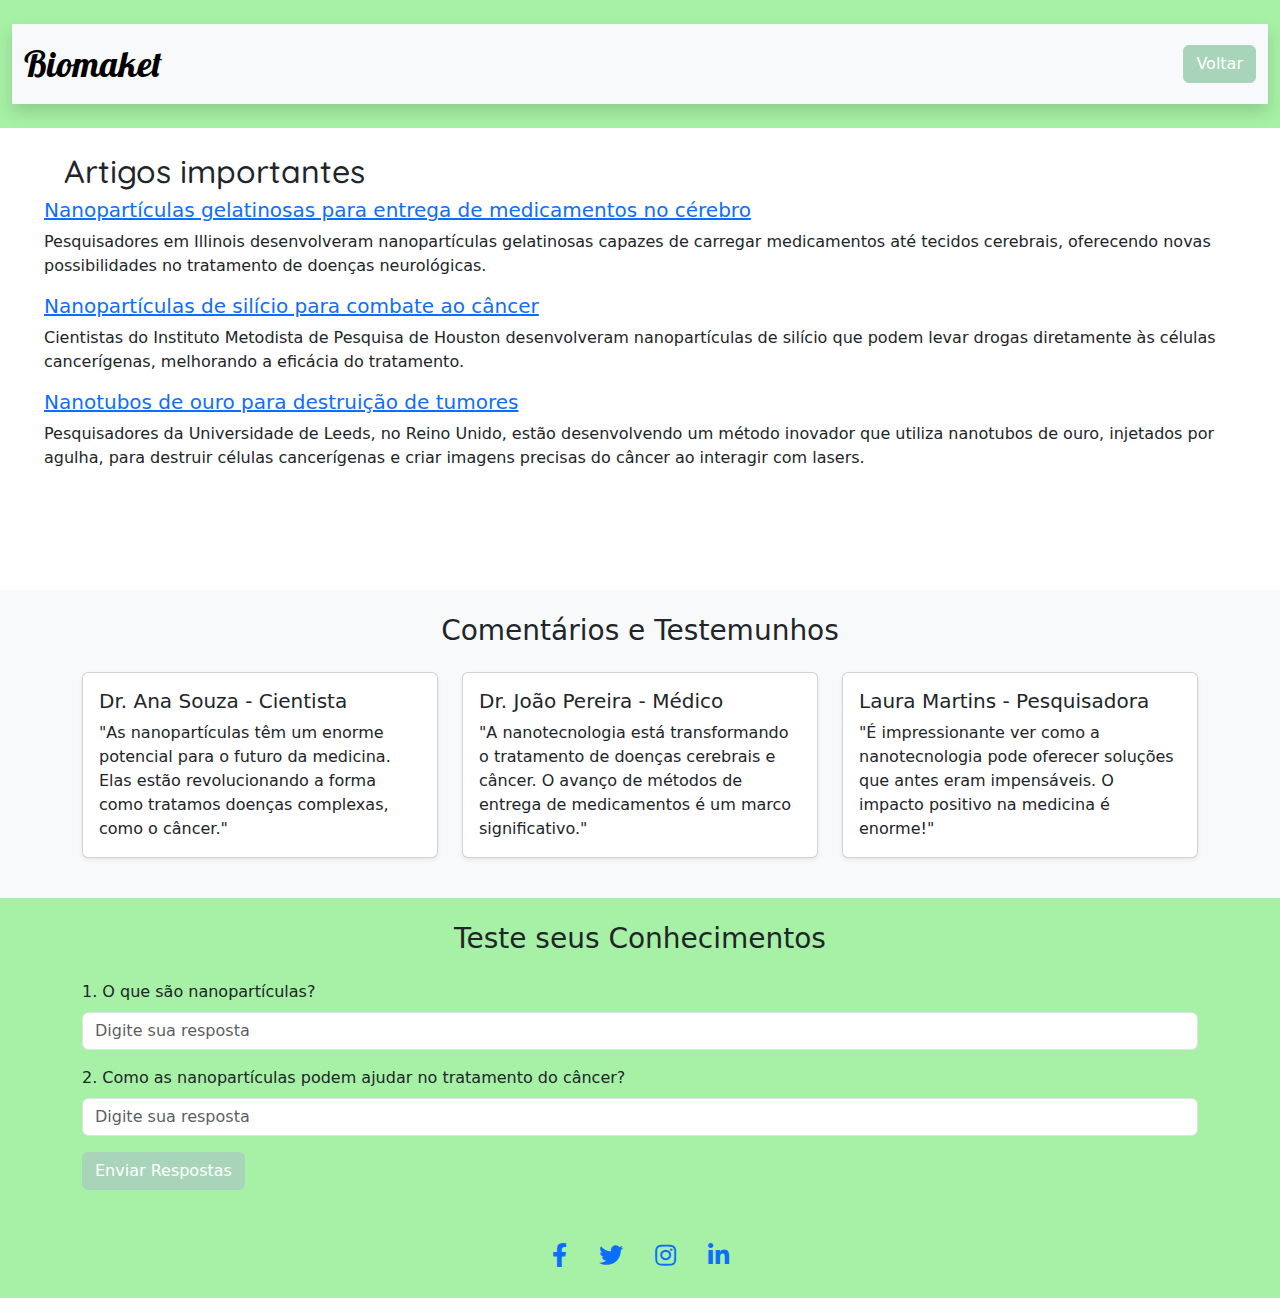
<file: html/artigos.html>
<!DOCTYPE html>
<html lang="pt-br">

<head>
    <meta charset="UTF-8">
    <meta http-equiv="X-UA-Compatible" content="IE=edge">
    <meta name="viewport" content="width=device-width, initial-scale=1.0">
    <link href="https://cdn.jsdelivr.net/npm/bootstrap@5.3.3/dist/css/bootstrap.min.css" rel="stylesheet"
        integrity="sha384-QWTKZyjpPEjISv5WaRU9OFeRpok6YctnYmDr5pNlyT2bRjXh0JMhjY6hW+ALEwIH" crossorigin="anonymous">
    <link href="https://cdnjs.cloudflare.com/ajax/libs/font-awesome/5.15.3/css/all.min.css" rel="stylesheet">
    <link href="https://fonts.googleapis.com/css2?family=Lobster&display=swap" rel="stylesheet">
    <link href="https://fonts.googleapis.com/css2?family=Quicksand&display=swap" rel="stylesheet">
    <link href="../css/css.css" rel="stylesheet" type="text/css">
    <title>Biomaket</title>
</head>

<body>
    <!-- Primeira Seção: Cabeçalho -->
    <div class="container-fluid bg-pastel-light-green py-4">
        <nav class="navbar navbar-expand-lg navbar-light bg-light shadow">
            <div class="container-fluid">
                <a class="navbar-brand" href="#">Biomaket</a>
                <button class="navbar-toggler" type="button" data-bs-toggle="collapse"
                    data-bs-target="#navbarSupportedContent" aria-controls="navbarSupportedContent" aria-expanded="false"
                    aria-label="Toggle navigation">
                    <span class="navbar-toggler-icon"></span>
                </button>
                <div class="collapse navbar-collapse" id="navbarSupportedContent">
                    <ul class="navbar-nav me-auto mb-2 mb-lg-0"></ul>
                    <div class="d-flex">
                        <a href="/html/explorar.html" class="btn btn-primary">Voltar</a>
                    </div>
                </div>
            </div>
        </nav>
    </div>

    <!-- Seção principal unificada -->
    <div class="container-fluid">
        <div class="content-container mb-5 p-4">
            <div class="mb-5">
                <h1 class="fs-2 text-start ms-2">Artigos importantes</h1>
                <ul class="list-unstyled ms-2">
                    <li>
                        <h5><a href="https://www.understandingnano.com/gelatin-nanoparticles-brain-drug-delivery.html" target="_blank">Nanopartículas gelatinosas para entrega de medicamentos no cérebro</a></h5>
                        <p>Pesquisadores em Illinois desenvolveram nanopartículas gelatinosas capazes de carregar medicamentos até tecidos cerebrais, oferecendo novas possibilidades no tratamento de doenças neurológicas.</p>
                    </li>
                    <li>
                        <h5><a href="https://www.understandingnano.com/drug-delivery-nanoporous-silicon-polymer.html" target="_blank">Nanopartículas de silício para combate ao câncer</a></h5>
                        <p>Cientistas do Instituto Metodista de Pesquisa de Houston desenvolveram nanopartículas de silício que podem levar drogas diretamente às células cancerígenas, melhorando a eficácia do tratamento.</p>
                    </li>
                    <li>
                        <h5><a href="https://www.tecmundo.com.br/ciencia/75139-pesquisadores-britanicos-usam-nanotubos-ouro-destruir-tumores.htm" target="_blank">Nanotubos de ouro para destruição de tumores</a></h5>
                        <p>Pesquisadores da Universidade de Leeds, no Reino Unido, estão desenvolvendo um método inovador que utiliza nanotubos de ouro, injetados por agulha, para destruir células cancerígenas e criar imagens precisas do câncer ao interagir com lasers.</p>
                    </li>
                </ul>
            </div>
        </div>
    </div>

    <!-- Seção de Comentários ou Testemunhos -->
    <div class="container-fluid bg-light py-4">
        <h2 class="fs-3 text-center mb-4">Comentários e Testemunhos</h2>
        <div class="container">
            <div class="row">
                <div class="col-md-4 mb-3">
                    <div class="card shadow-sm">
                        <div class="card-body">
                            <h5 class="card-title">Dr. Ana Souza - Cientista</h5>
                            <p class="card-text">"As nanopartículas têm um enorme potencial para o futuro da medicina. Elas estão revolucionando a forma como tratamos doenças complexas, como o câncer."</p>
                        </div>
                    </div>
                </div>
                <div class="col-md-4 mb-3">
                    <div class="card shadow-sm">
                        <div class="card-body">
                            <h5 class="card-title">Dr. João Pereira - Médico</h5>
                            <p class="card-text">"A nanotecnologia está transformando o tratamento de doenças cerebrais e câncer. O avanço de métodos de entrega de medicamentos é um marco significativo."</p>
                        </div>
                    </div>
                </div>
                <div class="col-md-4 mb-3">
                    <div class="card shadow-sm">
                        <div class="card-body">
                            <h5 class="card-title">Laura Martins - Pesquisadora</h5>
                            <p class="card-text">"É impressionante ver como a nanotecnologia pode oferecer soluções que antes eram impensáveis. O impacto positivo na medicina é enorme!"</p>
                        </div>
                    </div>
                </div>
            </div>
        </div>
    </div>

    <!-- Seção de Interatividade -->
    <div class="container-fluid bg-pastel-light-green py-4">
        <h2 class="fs-3 text-center mb-4">Teste seus Conhecimentos</h2>
        <div class="container">
            <form id="quiz-form">
                <div class="mb-3">
                    <label for="question1" class="form-label">1. O que são nanopartículas?</label>
                    <input type="text" class="form-control" id="question1" placeholder="Digite sua resposta">
                </div>
                <div class="mb-3">
                    <label for="question2" class="form-label">2. Como as nanopartículas podem ajudar no tratamento do câncer?</label>
                    <input type="text" class="form-control" id="question2" placeholder="Digite sua resposta">
                </div>
                <button type="submit" class="btn btn-primary">Enviar Respostas</button>
            </form>
            <!-- Mensagem de sucesso que ficará oculta inicialmente -->
            <div id="success-message" class="d-none mt-3 alert alert-success">
                Mensagem enviada com sucesso!
            </div>
        </div>
    </div>

    <!-- Último container com redes sociais -->
    <div class="container-fluid bg-pastel-light-green py-4 text-center">
        <div class="social-links d-flex justify-content-center">
            <a href="https://facebook.com" target="_blank" title="Facebook" class="mx-3">
                <i class="fab fa-facebook-f"></i>
            </a>
            <a href="https://twitter.com" target="_blank" title="Twitter" class="mx-3">
                <i class="fab fa-twitter"></i>
            </a>
            <a href="https://www.instagram.com/luaninha.fsm/" target="_blank" title="Instagram" class="mx-3">
                <i class="fab fa-instagram"></i>
            </a>
            <a href="https://www.linkedin.com/in/luana-morais-26458a308/" target="_blank" title="LinkedIn" class="mx-3">
                <i class="fab fa-linkedin-in"></i>
            </a>
        </div>
    </div>

    <!-- Inclusão do arquivo JavaScript -->
    <script src="/js/js.js"></script>
</body>
</html>
</file>
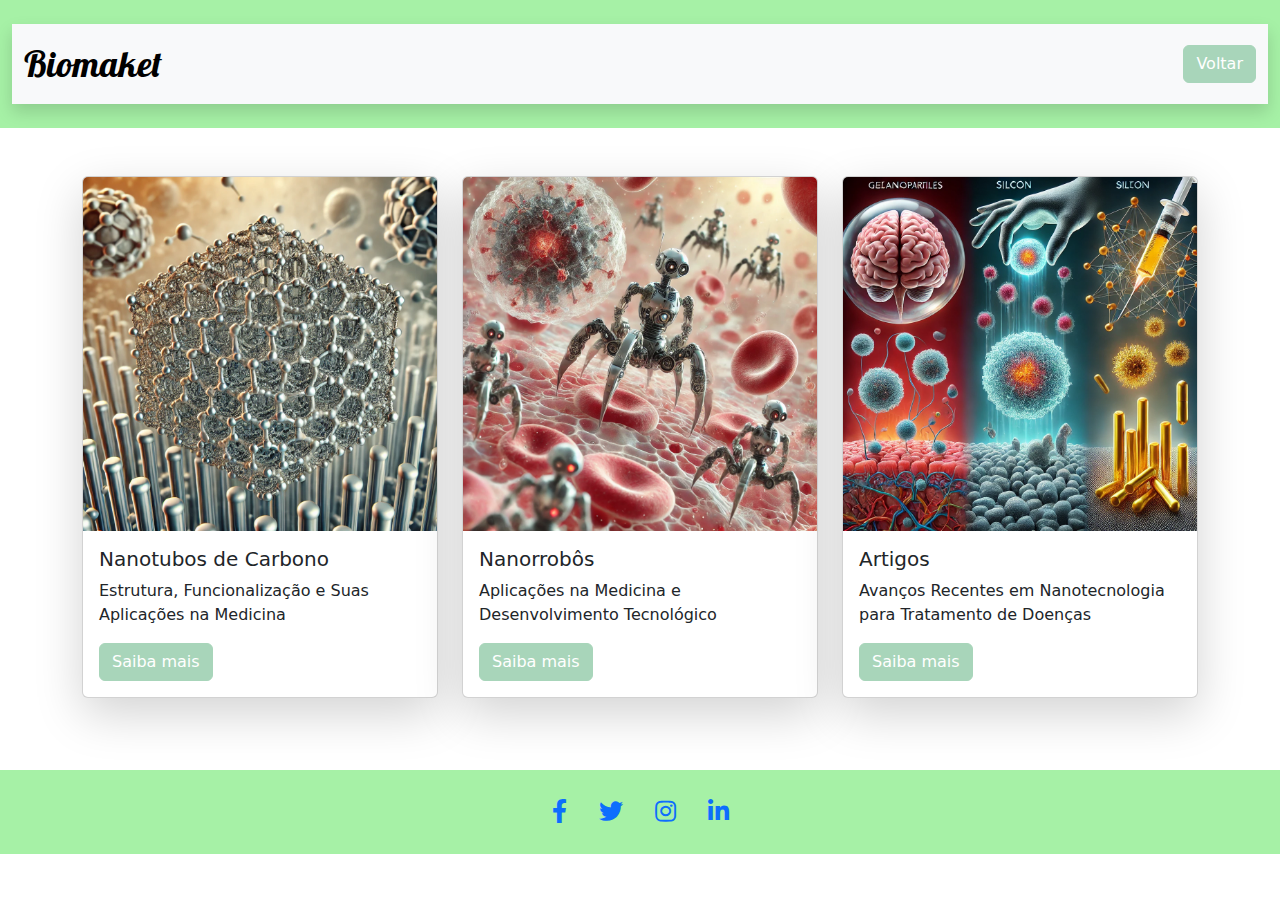
<file: html/explorar.html>
<!DOCTYPE html>
<html lang="pt-br">

<head>
    <meta charset="UTF-8">
    <meta http-equiv="X-UA-Compatible" content="IE=edge">
    <meta name="viewport" content="width=device-width, initial-scale=1.0">
    <link href="https://cdn.jsdelivr.net/npm/bootstrap@5.3.3/dist/css/bootstrap.min.css" rel="stylesheet"
        integrity="sha384-QWTKZyjpPEjISv5WaRU9OFeRpok6YctnYmDr5pNlyT2bRjXh0JMhjY6hW+ALEwIH" crossorigin="anonymous">
    <link href="https://cdnjs.cloudflare.com/ajax/libs/font-awesome/5.15.3/css/all.min.css" rel="stylesheet">
    <link href="https://fonts.googleapis.com/css2?family=Lobster&display=swap" rel="stylesheet">
    <link href="https://fonts.googleapis.com/css2?family=Quicksand&display=swap" rel="stylesheet">
    <link href="../css/css.css" rel="stylesheet" type="text/css">
    <title>Biomaket</title>
</head>

<body>
    <!-- Primeira Seção: Cabeçalho -->
    <div class="container-fluid bg-pastel-light-green py-4">
        <nav class="navbar navbar-expand-lg navbar-light bg-light shadow">
            <div class="container-fluid">
                <a class="navbar-brand" href="#">Biomaket</a>
                <button class="navbar-toggler" type="button" data-bs-toggle="collapse"
                    data-bs-target="#navbarSupportedContent" aria-controls="navbarSupportedContent" aria-expanded="false"
                    aria-label="Toggle navigation">
                    <span class="navbar-toggler-icon"></span>
                </button>
                <div class="collapse navbar-collapse" id="navbarSupportedContent">
                    <ul class="navbar-nav me-auto mb-2 mb-lg-0"></ul>
                    <div class="d-flex">
                        <a href="../index.html" class="btn btn-primary">Voltar</a>
                    </div>
                </div>
            </div>
        </nav>
    </div>

    <!-- Segunda Seção: Conteúdo Principal -->
    <div class="container py-5">
        <div class="row justify-content-center">
            <!-- Card 1: Nanotubos de Carbono -->
            <div class="col-12 col-md-4 mb-4">
                <div class="card shadow-lg">
                    <img src="images/nanotubos.webp" class="card-img-top" alt="Nanotubos de Carbono">
                    <div class="card-body">
                        <h5 class="card-title">Nanotubos de Carbono</h5>
                        <p class="card-text">Estrutura, Funcionalização e Suas Aplicações na Medicina</p>
                        <a href="nanotubo.html" class="btn btn-primary">Saiba mais</a>
                    </div>
                </div>
            </div>

            <!-- Card 2: Nanorrobôs -->
            <div class="col-12 col-md-4 mb-4">
                <div class="card shadow-lg">
                    <img src="images/nanorrobos.webp" class="card-img-top" alt="Nanorrobôs">
                    <div class="card-body">
                        <h5 class="card-title">Nanorrobôs</h5>
                        <p class="card-text">Aplicações na Medicina e Desenvolvimento Tecnológico</p>
                        <a href="nanorrobo.html" class="btn btn-primary">Saiba mais</a>
                    </div>
                </div>
            </div>

            <!-- Card 3: Artigos -->
            <div class="col-12 col-md-4 mb-4">
                <div class="card shadow-lg">
                    <img src="images/artigos.webp" class="card-img-top" alt="Artigos">
                    <div class="card-body">
                        <h5 class="card-title">Artigos</h5>
                        <p class="card-text">Avanços Recentes em Nanotecnologia para Tratamento de Doenças</p>
                        <a href="#" class="btn btn-primary">Saiba mais</a>
                    </div>
                </div>
            </div>
        </div>
    </div>

    <!-- Terceira Seção: Redes Sociais -->
    <div class="container-fluid bg-pastel-light-green py-4 text-center">
        <div class="social-links d-flex justify-content-center">
            <a href="https://facebook.com" target="_blank" title="Facebook" class="mx-3">
                <i class="fab fa-facebook-f"></i>
            </a>
            <a href="https://twitter.com" target="_blank" title="Twitter" class="mx-3">
                <i class="fab fa-twitter"></i>
            </a>
            <a href="https://www.instagram.com/luaninha.fsm/" target="_blank" title="Instagram" class="mx-3">
                <i class="fab fa-instagram"></i>
            </a>
            <a href="https://www.linkedin.com/in/luana-morais-26458a308/" target="_blank" title="LinkedIn" class="mx-3">
                <i class="fab fa-linkedin-in"></i>
            </a>
        </div>
    </div>

    <!-- Scripts Bootstrap -->
    <script src="https://cdn.jsdelivr.net/npm/bootstrap@5.3.3/dist/js/bootstrap.bundle.min.js"
        integrity="sha384-cu6rlWkpVsEKv7UpF1TvhOb+9u1sh7v/Sctm/hm/X1ZtggVQkK93R8v9Qlnvq7/c" crossorigin="anonymous"></script>
</body>

</html>
</file>
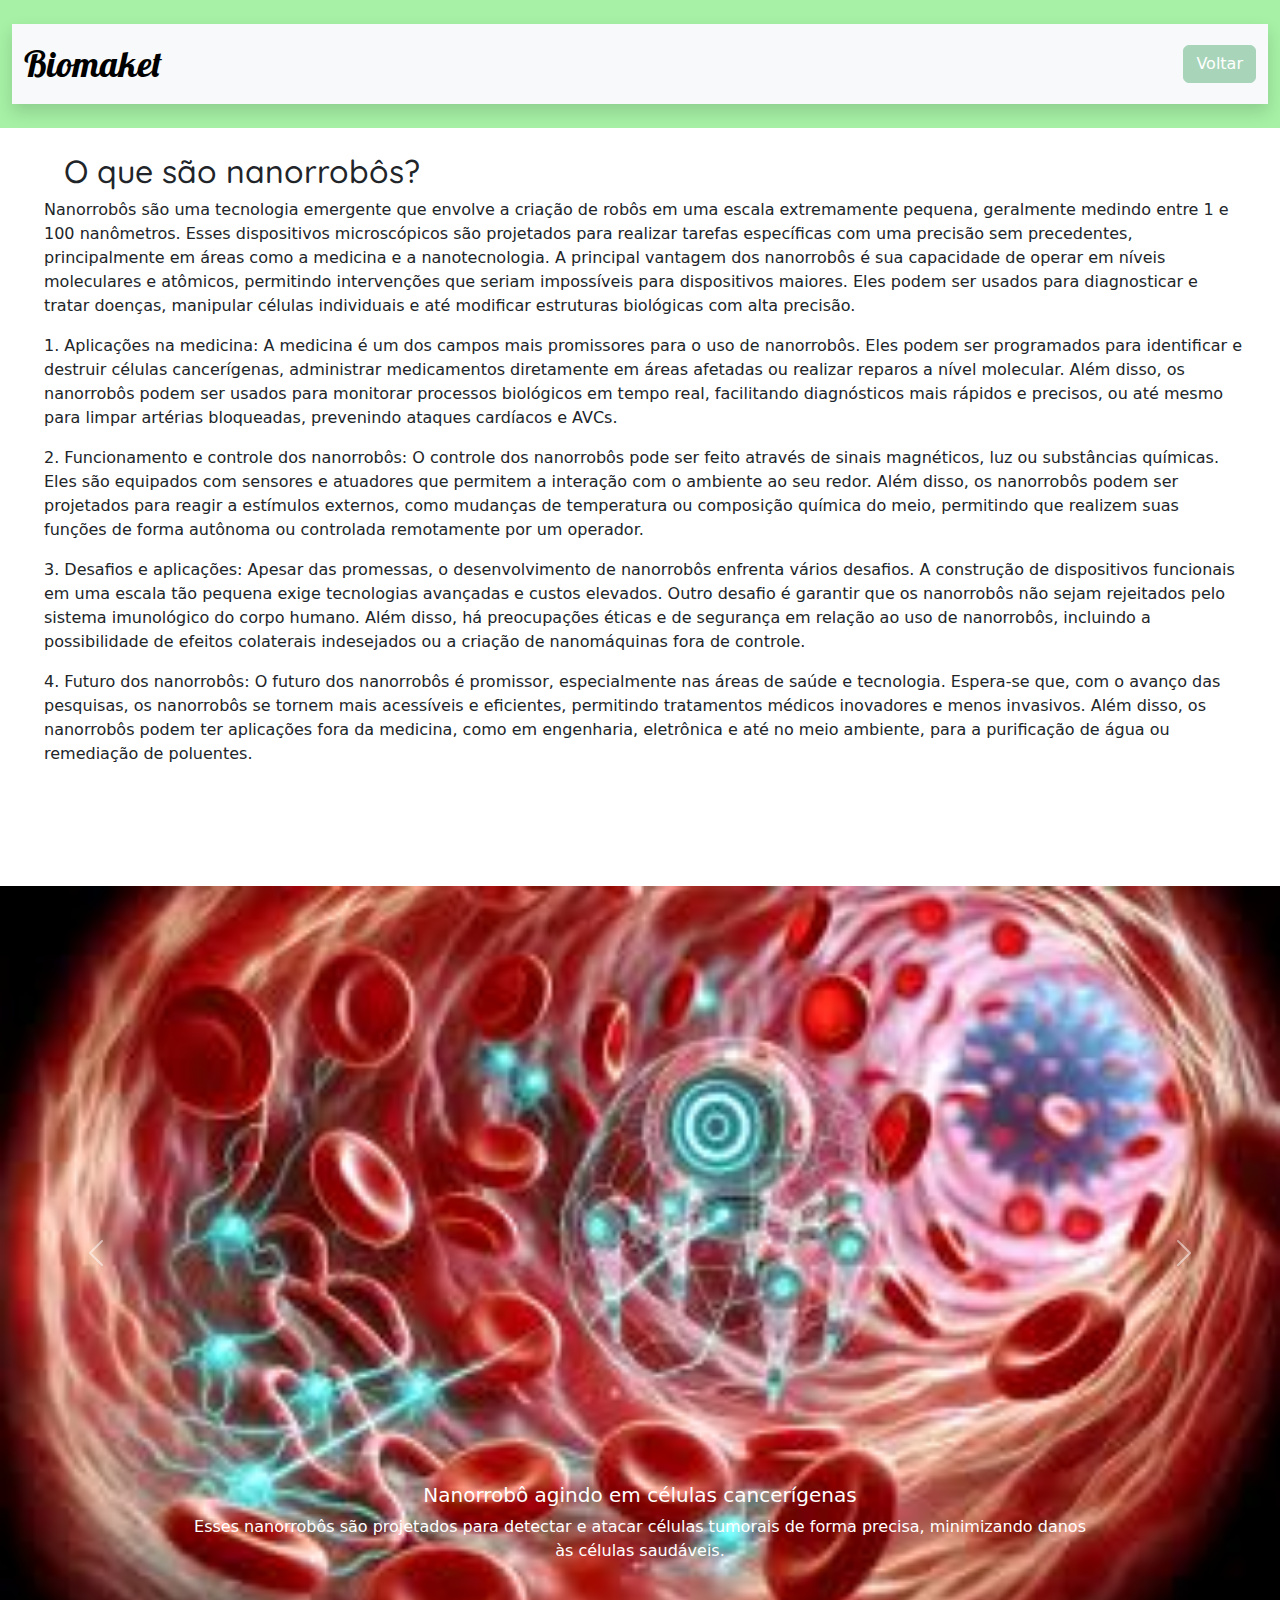
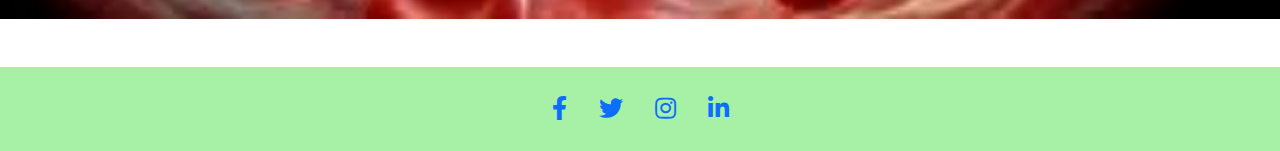
<file: html/nanorrobo.html>
<!DOCTYPE html>
<html lang="pt-br">

<head>
    <meta charset="UTF-8">
    <meta http-equiv="X-UA-Compatible" content="IE=edge">
    <meta name="viewport" content="width=device-width, initial-scale=1.0">
    <link href="https://cdn.jsdelivr.net/npm/bootstrap@5.3.3/dist/css/bootstrap.min.css" rel="stylesheet"
        integrity="sha384-QWTKZyjpPEjISv5WaRU9OFeRpok6YctnYmDr5pNlyT2bRjXh0JMhjY6hW+ALEwIH" crossorigin="anonymous">
    <link href="https://cdnjs.cloudflare.com/ajax/libs/font-awesome/5.15.3/css/all.min.css" rel="stylesheet">
    <link href="https://fonts.googleapis.com/css2?family=Lobster&display=swap" rel="stylesheet">
    <link href="https://fonts.googleapis.com/css2?family=Quicksand&display=swap" rel="stylesheet">
    <link href="../css/css.css" rel="stylesheet" type="text/css">
    <title>Biomaket</title>
</head>

<body>
    <!-- Primeira Seção: Cabeçalho -->
    <div class="container-fluid bg-pastel-light-green py-4">
        <nav class="navbar navbar-expand-lg navbar-light bg-light shadow">
            <div class="container-fluid">
                <a class="navbar-brand" href="#">Biomaket</a>
                <button class="navbar-toggler" type="button" data-bs-toggle="collapse"
                    data-bs-target="#navbarSupportedContent" aria-controls="navbarSupportedContent" aria-expanded="false"
                    aria-label="Toggle navigation">
                    <span class="navbar-toggler-icon"></span>
                </button>
                <div class="collapse navbar-collapse" id="navbarSupportedContent">
                    <ul class="navbar-nav me-auto mb-2 mb-lg-0"></ul>
                    <div class="d-flex">
                        <a href="explorar.html" class="btn btn-primary">Voltar</a>
                    </div>
                </div>
            </div>
        </nav>
    </div>

    <!-- Seção principal unificada -->
    <div class="container-fluid">
        <div class="content-container mb-5 p-4">
            <div class="mb-5">
                <h1 class="fs-2 text-start ms-2">O que são nanorrobôs?</h1>
                <ul class="list-unstyled ms-2">
                    <li>
                        <p>Nanorrobôs são uma tecnologia emergente que envolve a criação de robôs em uma escala extremamente pequena, geralmente medindo entre 1 e 100 nanômetros. Esses dispositivos microscópicos são projetados para realizar tarefas específicas com uma precisão sem precedentes, principalmente em áreas como a medicina e a nanotecnologia. A principal vantagem dos nanorrobôs é sua capacidade de operar em níveis moleculares e atômicos, permitindo intervenções que seriam impossíveis para dispositivos maiores. Eles podem ser usados para diagnosticar e tratar doenças, manipular células individuais e até modificar estruturas biológicas com alta precisão.</p>
                    </li>
                    <li>
                        <p>1. Aplicações na medicina: A medicina é um dos campos mais promissores para o uso de nanorrobôs. Eles podem ser programados para identificar e destruir células cancerígenas, administrar medicamentos diretamente em áreas afetadas ou realizar reparos a nível molecular. Além disso, os nanorrobôs podem ser usados para monitorar processos biológicos em tempo real, facilitando diagnósticos mais rápidos e precisos, ou até mesmo para limpar artérias bloqueadas, prevenindo ataques cardíacos e AVCs.</p>
                    </li>
                    <li>
                        <p>2. Funcionamento e controle dos nanorrobôs: O controle dos nanorrobôs pode ser feito através de sinais magnéticos, luz ou substâncias químicas. Eles são equipados com sensores e atuadores que permitem a interação com o ambiente ao seu redor. Além disso, os nanorrobôs podem ser projetados para reagir a estímulos externos, como mudanças de temperatura ou composição química do meio, permitindo que realizem suas funções de forma autônoma ou controlada remotamente por um operador.</p>
                    </li>
                    <li>
                        <p>3. Desafios e aplicações: Apesar das promessas, o desenvolvimento de nanorrobôs enfrenta vários desafios. A construção de dispositivos funcionais em uma escala tão pequena exige tecnologias avançadas e custos elevados. Outro desafio é garantir que os nanorrobôs não sejam rejeitados pelo sistema imunológico do corpo humano. Além disso, há preocupações éticas e de segurança em relação ao uso de nanorrobôs, incluindo a possibilidade de efeitos colaterais indesejados ou a criação de nanomáquinas fora de controle.</p>
                    </li>
                    <li>
                        <p>4. Futuro dos nanorrobôs: O futuro dos nanorrobôs é promissor, especialmente nas áreas de saúde e tecnologia. Espera-se que, com o avanço das pesquisas, os nanorrobôs se tornem mais acessíveis e eficientes, permitindo tratamentos médicos inovadores e menos invasivos. Além disso, os nanorrobôs podem ter aplicações fora da medicina, como em engenharia, eletrônica e até no meio ambiente, para a purificação de água ou remediação de poluentes.</p>
                    </li>
                </ul>
            </div>
        </div>
    </div>


    <!-- Carrossel de imagens após funcionalização -->
    <div id="carouselFuncionalizacao" class="carousel slide mb-5" data-bs-ride="carousel">
        <div class="carousel-inner">
            <div class="carousel-item active">
                <img src="images/nanorrubo.jpg" class="d-block w-100" alt="Funcionalização covalente">
                <div class="carousel-caption d-none d-md-block">
                    <h5>Nanorrobô agindo em células cancerígenas</h5>
                    <p>Esses nanorrobôs são projetados para detectar e atacar células tumorais de forma precisa, minimizando danos às células saudáveis. </p>
                </div>
            </div>
            <div class="carousel-item">
                <img src="images/Nanorrobôs magnéticos - History Channel Brasil.jpg" class="d-block w-100" alt="Funcionalização não covalente">
                <div class="carousel-caption d-none d-md-block">
                    <h5>Nanorrobôs magnéticos - History Channel Brasil</h5>
                    <p>Os nanorrobôs magnéticos são dispositivos minúsculos, frequentemente compostos por nanopartículas de materiais magnéticos, projetados para realizar tarefas específicas em escala nanométrica.</p>
                </div>
            </div>
            
        </div>

        <!-- Setas de navegação do carrossel -->
        <button class="carousel-control-prev" type="button" data-bs-target="#carouselFuncionalizacao" data-bs-slide="prev">
            <span class="carousel-control-prev-icon" aria-hidden="true"></span>
            <span class="visually-hidden">Previous</span>
        </button>
        <button class="carousel-control-next" type="button" data-bs-target="#carouselFuncionalizacao" data-bs-slide="next">
            <span class="carousel-control-next-icon" aria-hidden="true"></span>
            <span class="visually-hidden">Next</span>
        </button>
    </div>

    <!-- Último container com redes sociais -->
    <div class="container-fluid bg-pastel-light-green py-4 text-center">
        <div class="social-links d-flex justify-content-center">
            <a href="https://facebook.com" target="_blank" title="Facebook" class="mx-3">
                <i class="fab fa-facebook-f"></i>
            </a>
            <a href="https://twitter.com" target="_blank" title="Twitter" class="mx-3">
                <i class="fab fa-twitter"></i>
            </a>
            <a href="https://www.instagram.com/luaninha.fsm/" target="_blank" title="Instagram" class="mx-3">
                <i class="fab fa-instagram"></i>
            </a>
            <a href="https://www.linkedin.com/in/luana-morais-26458a308/" target="_blank" title="LinkedIn" class="mx-3">
                <i class="fab fa-linkedin-in"></i>
            </a>
        </div>
    </div>

    <script src="https://cdn.jsdelivr.net/npm/bootstrap@5.3.3/dist/js/bootstrap.bundle.min.js"
        integrity="sha384-YvpcrYf0tY3lHB60NNkmXc5s9fDVZLESaAA55NDzOxhy9GkcIdslK1eN7N6jIeHz"
        crossorigin="anonymous"></script>
</body>
</html>
</file>
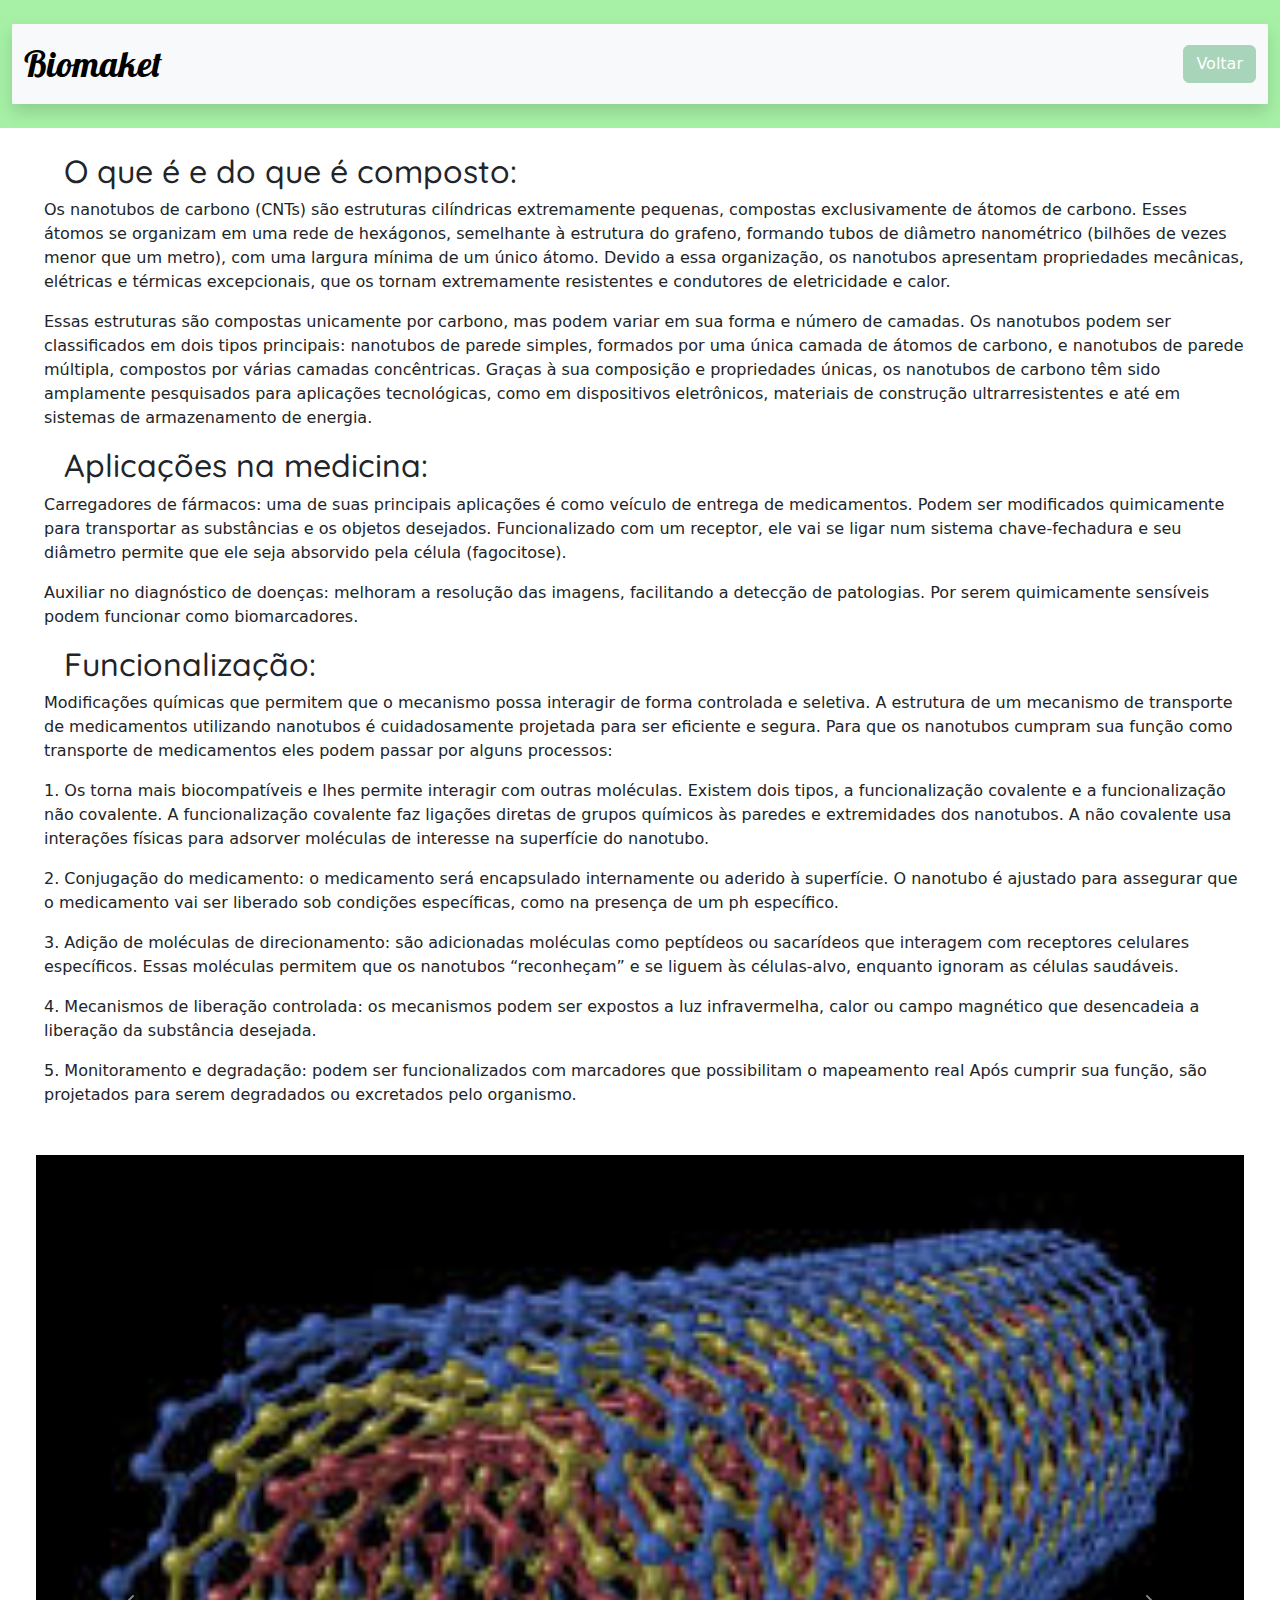
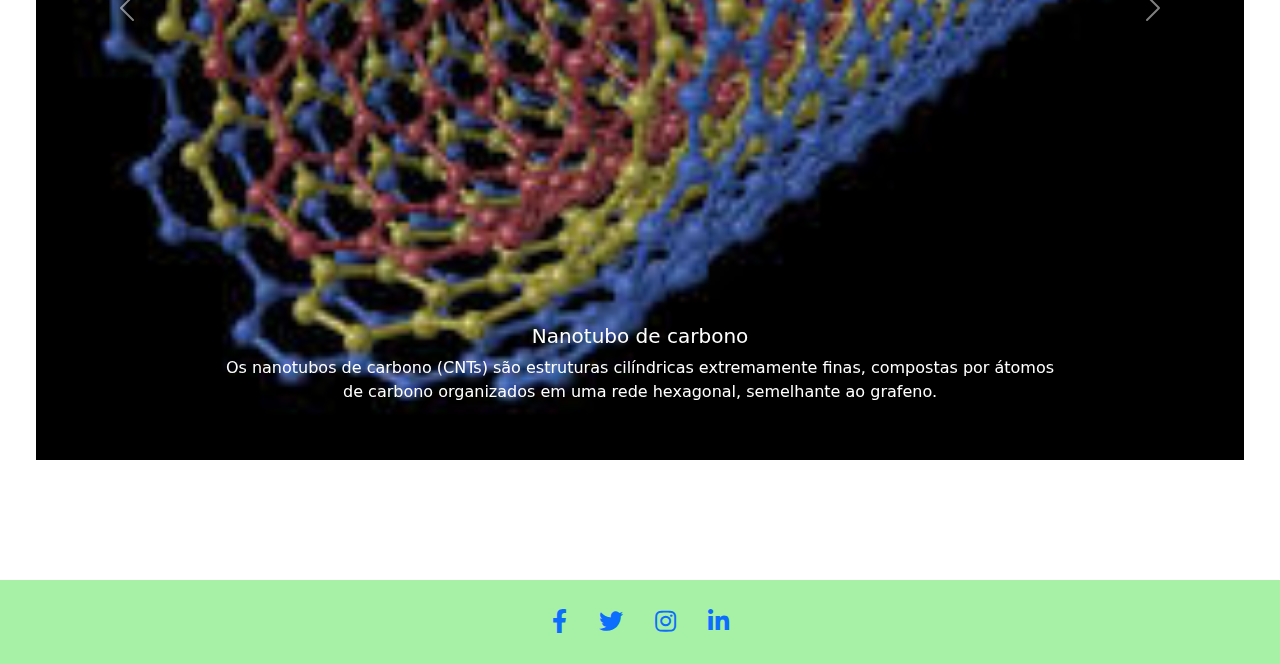
<file: html/nanotubo.html>
<!DOCTYPE html>
<html lang="pt-br">

<head>
    <meta charset="UTF-8">
    <meta http-equiv="X-UA-Compatible" content="IE=edge">
    <meta name="viewport" content="width=device-width, initial-scale=1.0">
    <link href="https://cdn.jsdelivr.net/npm/bootstrap@5.3.3/dist/css/bootstrap.min.css" rel="stylesheet"
        integrity="sha384-QWTKZyjpPEjISv5WaRU9OFeRpok6YctnYmDr5pNlyT2bRjXh0JMhjY6hW+ALEwIH" crossorigin="anonymous">
    <link href="https://cdnjs.cloudflare.com/ajax/libs/font-awesome/5.15.3/css/all.min.css" rel="stylesheet">
    <link href="https://fonts.googleapis.com/css2?family=Lobster&display=swap" rel="stylesheet">
    <link href="https://fonts.googleapis.com/css2?family=Quicksand&display=swap" rel="stylesheet">
    <link href="../css/css.css" rel="stylesheet" type="text/css">
    <title>Biomaket</title>
</head>

<body>
    <!-- Primeira Seção: Cabeçalho -->
    <div class="container-fluid bg-pastel-light-green py-4">
        <nav class="navbar navbar-expand-lg navbar-light bg-light shadow">
            <div class="container-fluid">
                <a class="navbar-brand" href="#">Biomaket</a>
                <button class="navbar-toggler" type="button" data-bs-toggle="collapse"
                    data-bs-target="#navbarSupportedContent" aria-controls="navbarSupportedContent" aria-expanded="false"
                    aria-label="Toggle navigation">
                    <span class="navbar-toggler-icon"></span>
                </button>
                <div class="collapse navbar-collapse" id="navbarSupportedContent">
                    <ul class="navbar-nav me-auto mb-2 mb-lg-0"></ul>
                    <div class="d-flex">
                        <a href="explorar.html" class="btn btn-primary">Voltar</a>
                    </div>
                </div>
            </div>
        </nav>
    </div>

    <!-- Seção principal unificada -->
    <div class="container-fluid">
        <div class="content-container mb-5 p-4">
            <div class="mb-5">
                <h1 class="fs-2 text-start ms-2">O que é e do que é composto: </h1>
                <ul class="list-unstyled ms-2">
                    <li>
                        <p>Os nanotubos de carbono (CNTs) são estruturas cilíndricas extremamente pequenas, compostas exclusivamente de átomos de carbono. Esses átomos se organizam em uma rede de hexágonos, semelhante à estrutura do grafeno, formando tubos de diâmetro nanométrico (bilhões de vezes menor que um metro), com uma largura mínima de um único átomo. Devido a essa organização, os nanotubos apresentam propriedades mecânicas, elétricas e térmicas excepcionais, que os tornam extremamente resistentes e condutores de eletricidade e calor.</p>
                    </li>
                    <li>
                        <p>Essas estruturas são compostas unicamente por carbono, mas podem variar em sua forma e número de camadas. Os nanotubos podem ser classificados em dois tipos principais: nanotubos de parede simples, formados por uma única camada de átomos de carbono, e nanotubos de parede múltipla, compostos por várias camadas concêntricas. Graças à sua composição e propriedades únicas, os nanotubos de carbono têm sido amplamente pesquisados para aplicações tecnológicas, como em dispositivos eletrônicos, materiais de construção ultrarresistentes e até em sistemas de armazenamento de energia.</p>
                    </li>
                </ul>

                <h1 class="fs-2 text-start ms-2">Aplicações na medicina:  </h1>
                <ul class="list-unstyled ms-2">
                    <li>
                        <p>Carregadores de fármacos: uma de suas principais aplicações é como veículo de entrega de medicamentos. Podem ser modificados quimicamente para transportar as substâncias e os objetos desejados. Funcionalizado com um receptor, ele vai se ligar num sistema chave-fechadura e seu diâmetro permite que ele seja absorvido pela célula (fagocitose).</p>
                    </li>
                    <li>
                        <p>Auxiliar no diagnóstico de doenças: melhoram a resolução das imagens, facilitando a detecção de patologias. Por serem quimicamente sensíveis podem funcionar como biomarcadores.</p>
                    </li>
                </ul>

                <h1 class="fs-2 text-start ms-2">Funcionalização: </h1>
                <ul class="list-unstyled ms-2">
                    <li>
                        <p>Modificações químicas que permitem que o mecanismo possa interagir de forma controlada e seletiva. A estrutura de um mecanismo de transporte de medicamentos utilizando nanotubos é cuidadosamente projetada para ser eficiente e segura. Para que os nanotubos cumpram sua função como transporte de medicamentos eles podem passar por alguns processos:</p>
                    </li>
                    <li>
                        <p>1. Os torna mais biocompatíveis e lhes permite interagir com outras moléculas. Existem dois tipos, a funcionalização covalente e a funcionalização não covalente. A funcionalização covalente faz ligações diretas de grupos químicos às paredes e extremidades dos nanotubos. A não covalente usa interações físicas para adsorver moléculas de interesse na superfície do nanotubo.</p>
                    </li>
                    <li>
                        <p>2. Conjugação do medicamento: o medicamento será encapsulado internamente ou aderido à superfície. O nanotubo é ajustado para assegurar que o medicamento vai ser liberado sob condições específicas, como na presença de um ph específico.</p>
                    </li>
                    <li>
                        <p>3. Adição de moléculas de direcionamento: são adicionadas moléculas como peptídeos ou sacarídeos que interagem com receptores celulares específicos. Essas moléculas permitem que os nanotubos “reconheçam” e se liguem às células-alvo, enquanto ignoram as células saudáveis.</p>
                    </li>
                    <li>
                        <p>4. Mecanismos de liberação controlada: os mecanismos podem ser expostos a luz infravermelha, calor ou campo magnético que desencadeia a liberação da substância desejada.</p>
                    </li>
                    <li>
                        <p>5. Monitoramento e degradação: podem ser funcionalizados com marcadores que possibilitam o mapeamento real Após cumprir sua função, são projetados para serem degradados ou excretados pelo organismo.</p>
                    </li>
                </ul>
            </div>

            <!-- Carrossel de imagens após funcionalização -->
            <div id="carouselFuncionalizacao" class="carousel slide mb-5" data-bs-ride="carousel">
                <div class="carousel-inner">
                    <div class="carousel-item active">
                        <img src="images/nanotubo.jpg" class="d-block w-100" alt="Funcionalização covalente">
                        <div class="carousel-caption d-none d-md-block">
                            <h5>Nanotubo de carbono</h5>
                            <p>Os nanotubos de carbono (CNTs) são estruturas cilíndricas extremamente finas, compostas por átomos de carbono organizados em uma rede hexagonal, semelhante ao grafeno.</p>
                        </div>
                    </div>
                    <div class="carousel-item">
                        <img src="images/Ocsial-tela2.jpg" class="d-block w-100" alt="Funcionalização não covalente">
                        <div class="carousel-caption d-none d-md-block">
                            <h5>Nanotubo de carbono - Skintech</h5>
                            <p>Existem nanotubos de parede simples (uma camada de átomos de carbono) e de parede múltipla (várias camadas concêntricas). </p>
                        </div>
                    </div>
                    
                </div>

                <!-- Setas de navegação do carrossel -->
                <button class="carousel-control-prev" type="button" data-bs-target="#carouselFuncionalizacao" data-bs-slide="prev">
                    <span class="carousel-control-prev-icon" aria-hidden="true"></span>
                    <span class="visually-hidden">Previous</span>
                </button>
                <button class="carousel-control-next" type="button" data-bs-target="#carouselFuncionalizacao" data-bs-slide="next">
                    <span class="carousel-control-next-icon" aria-hidden="true"></span>
                    <span class="visually-hidden">Next</span>
                </button>
            </div>
        </div>
    </div>

    <!-- Último container com redes sociais -->
    <div class="container-fluid bg-pastel-light-green py-4 text-center">
        <div class="social-links d-flex justify-content-center">
            <a href="https://facebook.com" target="_blank" title="Facebook" class="mx-3">
                <i class="fab fa-facebook-f"></i>
            </a>
            <a href="https://twitter.com" target="_blank" title="Twitter" class="mx-3">
                <i class="fab fa-twitter"></i>
            </a>
            <a href="https://www.instagram.com/luaninha.fsm/" target="_blank" title="Instagram" class="mx-3">
                <i class="fab fa-instagram"></i>
            </a>
            <a href="https://www.linkedin.com/in/luana-morais-26458a308/" target="_blank" title="LinkedIn" class="mx-3">
                <i class="fab fa-linkedin-in"></i>
            </a>
        </div>
    </div>

    <script src="https://cdn.jsdelivr.net/npm/bootstrap@5.3.3/dist/js/bootstrap.bundle.min.js"
        integrity="sha384-YvpcrYf0tY3lHB60NNkmXc5s9fDVZLESaAA55NDzOxhy9GkcIdslK1eN7N6jIeHz"
        crossorigin="anonymous"></script>
</body>
</html>
</file>
<file: css/css.css>
.navbar-brand {
    font-family: 'Lobster', cursive !important;
    font-size: 36px;
}

.button-container {
    position: relative; /* Alterado para evitar problemas de posicionamento */
    top: 23px;
    right: 10px;
}

.custom-btn {
    margin-left: 10px;
}

.bg-pastel-light-green {
    background-color: rgba(144, 238, 144, 0.8);
}

.btn-primary {
    background-color: #a8d5ba;
    border-color: #a8d5ba;
    visibility: visible !important; /* Garantir visibilidade */
    opacity: 1 !important; /* Garantir opacidade */
    z-index: 10; /* Garantir que esteja acima de outros elementos */
    position: relative; /* Evitar conflitos de posição */
}

.btn-primary:hover {
    background-color: #8abf9d;
    border-color: #8abf9d;
}

.bg-light {
    background-color: #f8f9fa;
}

.full-height {
    height: 100vh;
}

.text-center-content {
    display: flex;
    flex-direction: column;
    justify-content: center;
    align-items: center;
    height: 100%;
    text-align: center;
}

h1 {
    font-family: 'Quicksand', sans-serif;
    font-size: 48px;
    margin-left: auto;
    margin-right: auto;
    padding-left: 20px;
    padding-right: 20px;
    width: fit-content;
}

.bg-pastel-yellow {
    background-color: #f3e5ab;
    /* Altere para uma cor mais visível */
}

.bg-pastel-dark-beige {
    background-color: #d9c5a1;
    /* Alterei para uma cor mais visível */
}

/* Ajuste do layout do último container */
.social-links a {
    font-size: 24px;
    /* Aumentando o tamanho dos ícones */
}

.bg-pastel-light-blue {
    background-color: rgba(173, 216, 230, 0.8); /* Azul pastel */
}
</file>
